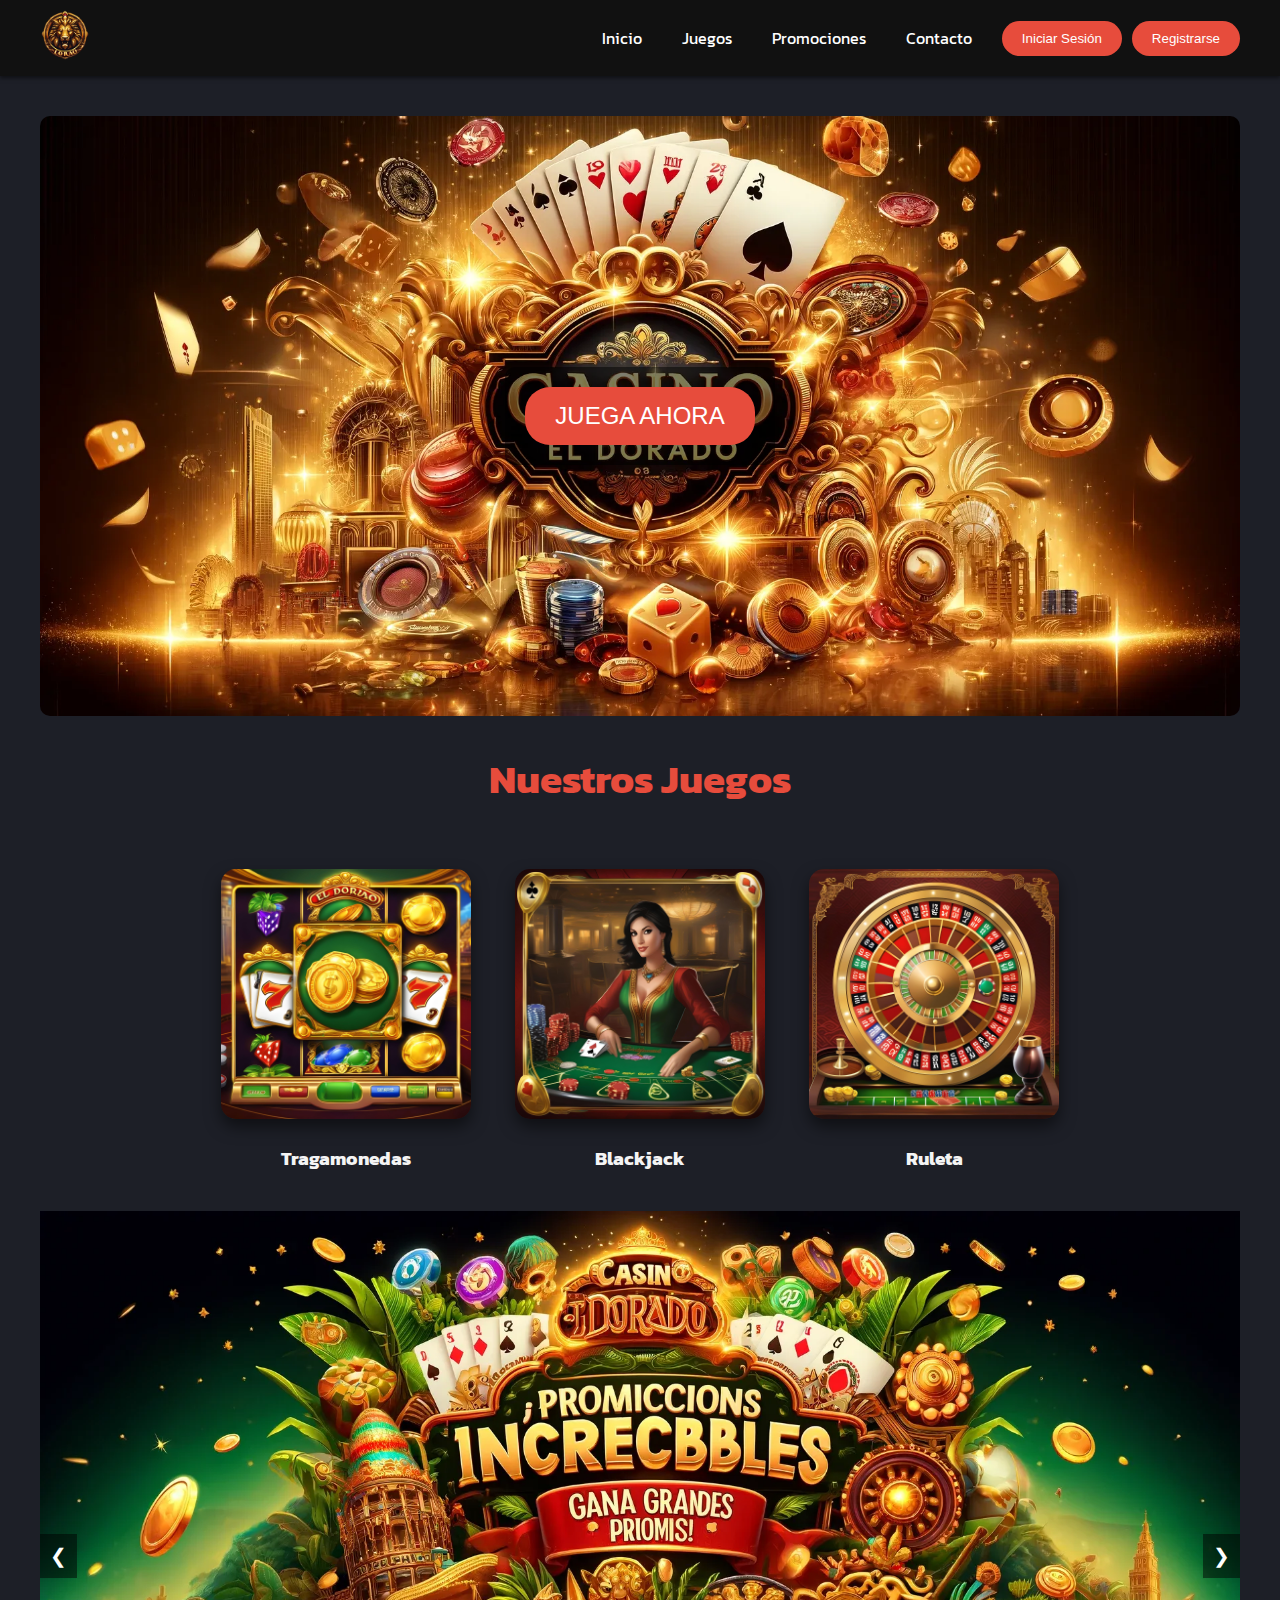
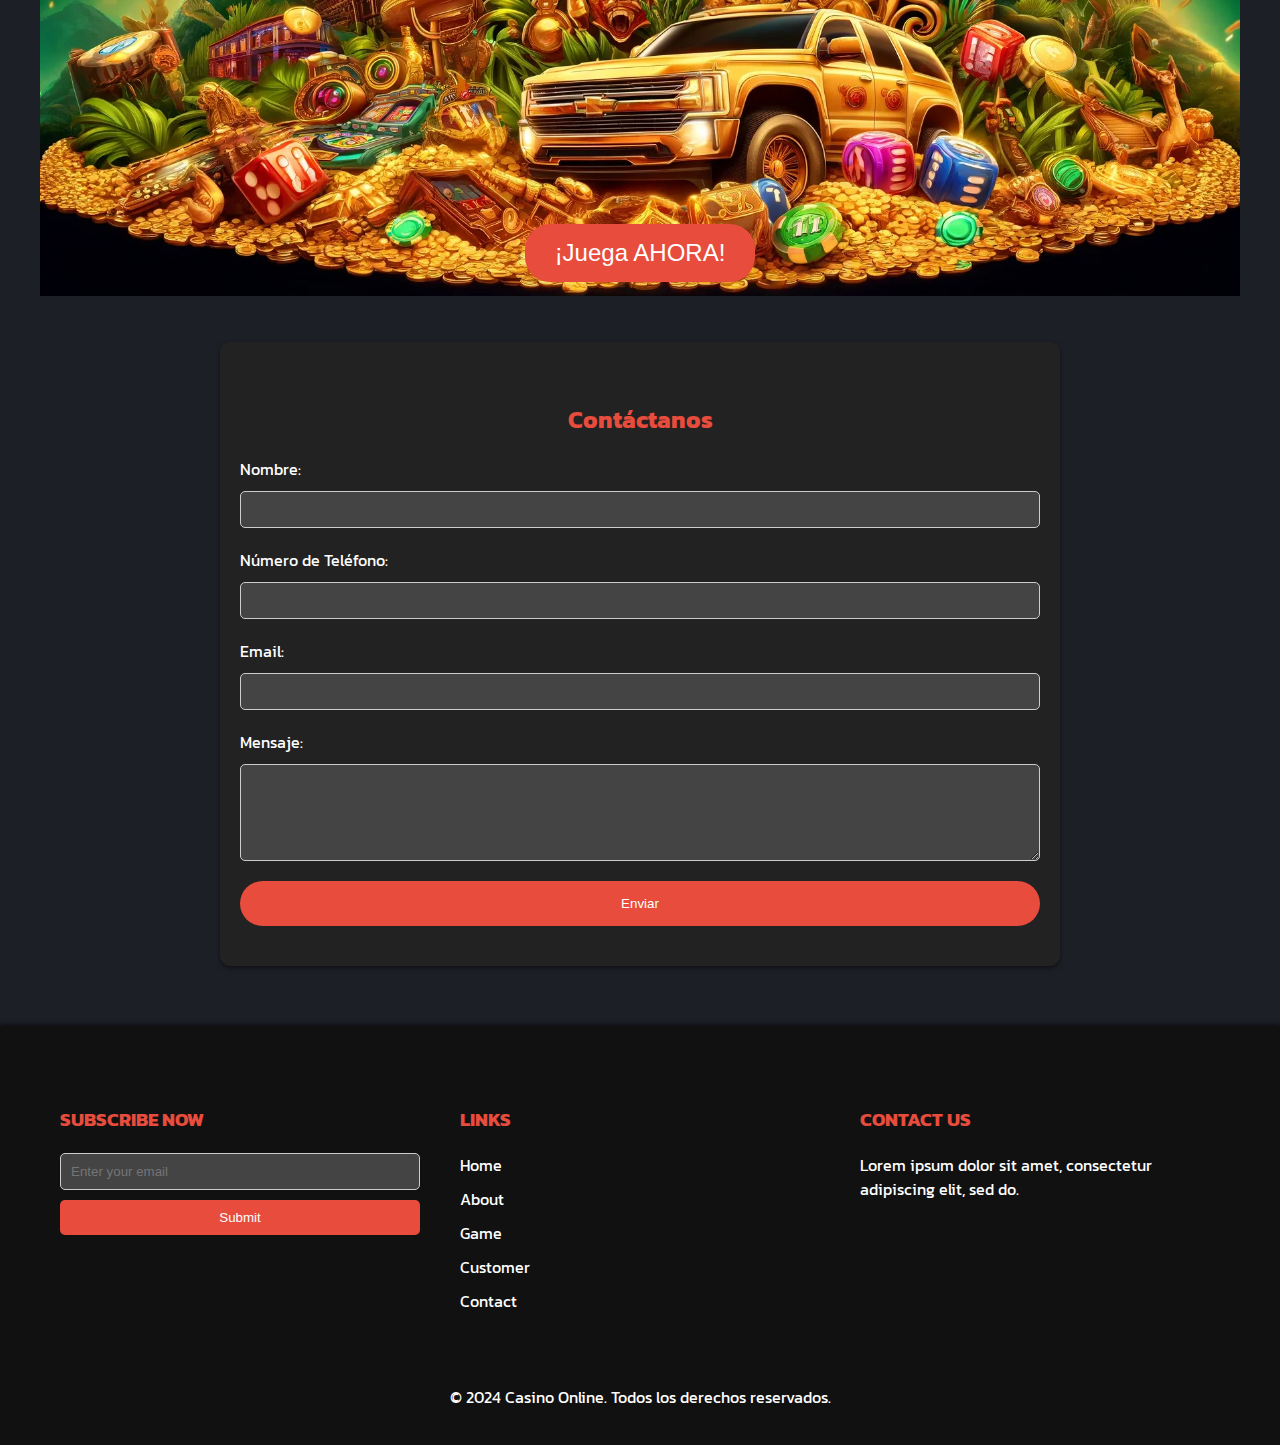
<file: PROYECTO FINAL DAW/index.html>
<!DOCTYPE html>
<html lang="es">
<head>
    <meta charset="UTF-8">
    <meta name="viewport" content="width=device-width, initial-scale=1.0">
    <title>Casino El Dorado</title>
    <meta name="description" content="Casino El Dorado">
    <link href="https://fonts.googleapis.com/css2?family=Kanit:ital,wght@0,100;0,200;0,300;0,400;0,500;0,600;0,700;0,800;0,900;1,100;1,200;1,300;1,400;1,500;1,600;1,700;1,800;1,900&display=swap" rel="stylesheet">
    <link rel="stylesheet" href="styles.css">
</head>
<body>
    <header>
        <div class="container">
            <div class="logo">
                <img src="imagenes/logo.png" alt="Casino El Dorado Logo">
            </div>
            
            <nav class="nav-menu">
                <ul>
                    <li><a href="index.html">Inicio</a></li>
                    <li><a href="paginas/juegos.html">Juegos</a></li>
                    <li><a href="paginas/promociones.html">Promociones</a></li>
                    <li><a href="paginas/contacto.html">Contacto</a></li>
                </ul>
            </nav>
            <div class="auth-buttons">
                <button id="loginButton">Iniciar Sesión</button>
                <button id="registerButton">Registrarse</button>
            </div>
            <button class="burger-menu" onclick="toggleMenu()">☰</button>
        </div>
    </header>
    

    <main>

        <div class="portada">
            <div class="portada-content">
                <button id="portadaPlayNow">JUEGA AHORA</button>
            </div>
        </div>

        <section class="games">
            <h2>Nuestros Juegos</h2>
            <div class="game">
                <a href="juegos/tragamonedas/trgmon.html"><img src="imagenes/tragamonedas.jpg" alt="Tragamonedas"></a>
                <h3>Tragamonedas</h3>
            </div>
            <div class="game">
                <a href="juegos/blackjack/bljack.html"><img src="imagenes/blackjack.jpg" alt="Blackjack"></a>
                <h3>Blackjack</h3>
            </div>
            <div class="game">
                <a href="juegos/ruleta/ruleta.html"><img src="imagenes/ruleta.jpg" alt="Ruleta"></a>
                <h3>Ruleta</h3>
            </div>
        </section>

        <div class="slider">
            <div class="slides">
                <div class="slide">
                    <img src="imagenes/promo1.png" alt="Slide 1">
                    <div class="slide-content">
                        <button id="playNow">¡Juega AHORA!</button>
                    </div>
                </div>
                <div class="slide">
                    <img src="imagenes/promo2.png" alt="Slide 2">
                    <div class="slide-content">
                        <button id="playNow">¡Empieza a ganar!</button>
                    </div>
                </div>
                <div class="slide">
                    <img src="imagenes/promo3.png" alt="Slide 3">
                    <div class="slide-content">
                        <button id="playNow">¡Regístrate YA!</button>
                    </div>
                </div>
            </div>
            <button class="prev" onclick="plusSlide(-1)">&#10094;</button>
            <button class="next" onclick="plusSlide(1)">&#10095;</button>
        </div>
    </main>

    <section class="complaints">
        <h2>Contáctanos</h2>
        <form id="complaintsForm">
            <label for="name">Nombre:</label>
            <input type="text" id="name" name="name" required>
            
            <label for="phone">Número de Teléfono:</label>
            <input type="tel" id="phone" name="phone" required>
            
            <label for="email">Email:</label>
            <input type="email" id="email" name="email" required>
            
            <label for="message">Mensaje:</label>
            <textarea id="message" name="message" rows="5" required></textarea>
            
            <button type="submit">Enviar</button>
        </form>
    </section>

    <footer>
        <div class="footer-container">
            <div class="subscribe-section">
                <h3>SUBSCRIBE NOW</h3>
                <form id="subscribeForm">
                    <input type="email" id="subscribeEmail" name="subscribeEmail" placeholder="Enter your email" required>
                    <button type="submit">Submit</button>
                </form>
            </div>
            <div class="links-section">
                <h3>LINKS</h3>
                <ul>
                    <li><a href="#">Home</a></li>
                    <li><a href="#">About</a></li>
                    <li><a href="#">Game</a></li>
                    <li><a href="#">Customer</a></li>
                    <li><a href="#">Contact</a></li>
                </ul>
            </div>
            <div class="contact-section">
                <h3>CONTACT US</h3>
                <p>Lorem ipsum dolor sit amet, consectetur adipiscing elit, sed do.</p>
            </div>
        </div>
        <p>&copy; 2024 Casino Online. Todos los derechos reservados.</p>
    </footer>

    <div id="loginModal" class="modal">
        <div class="modal-content">
            <span class="close" onclick="closeModal('loginModal')">&times;</span>
            <h2>Iniciar Sesión</h2>
            <form action="login.php" method="post">
                <label for="loginUsername">Usuario:</label>
                <input type="text" id="loginUsername" name="loginUsername" required>
                <label for="loginPassword">Contraseña:</label>
                <input type="password" id="loginPassword" name="loginPassword" required>
                <button type="submit">Entrar</button>
            </form>
        </div>
    </div>
    
    <div id="registerModal" class="modal">
        <div class="modal-content">
            <span class="close" onclick="closeModal('registerModal')">&times;</span>
            <h2>Registrarse</h2>
            <form action="register.php" method="post">
                <label for="registerUsername">Usuario:</label>
                <input type="text" id="registerUsername" name="registerUsername" required>
                <label for="registerEmail">Correo Electrónico:</label>
                <input type="email" id="registerEmail" name="registerEmail" required>
                <label for="registerPassword">Contraseña:</label>
                <input type="password" id="registerPassword" name="registerPassword" required>
                <button type="submit">Registrarse</button>
            </form>
        </div>
    </div>
    

    <script>
        function closeModal(modalId) {
            document.getElementById(modalId).style.display = "none";
        }
    </script>
    <script src="script.js"></script>
</body>
</html>
</file>
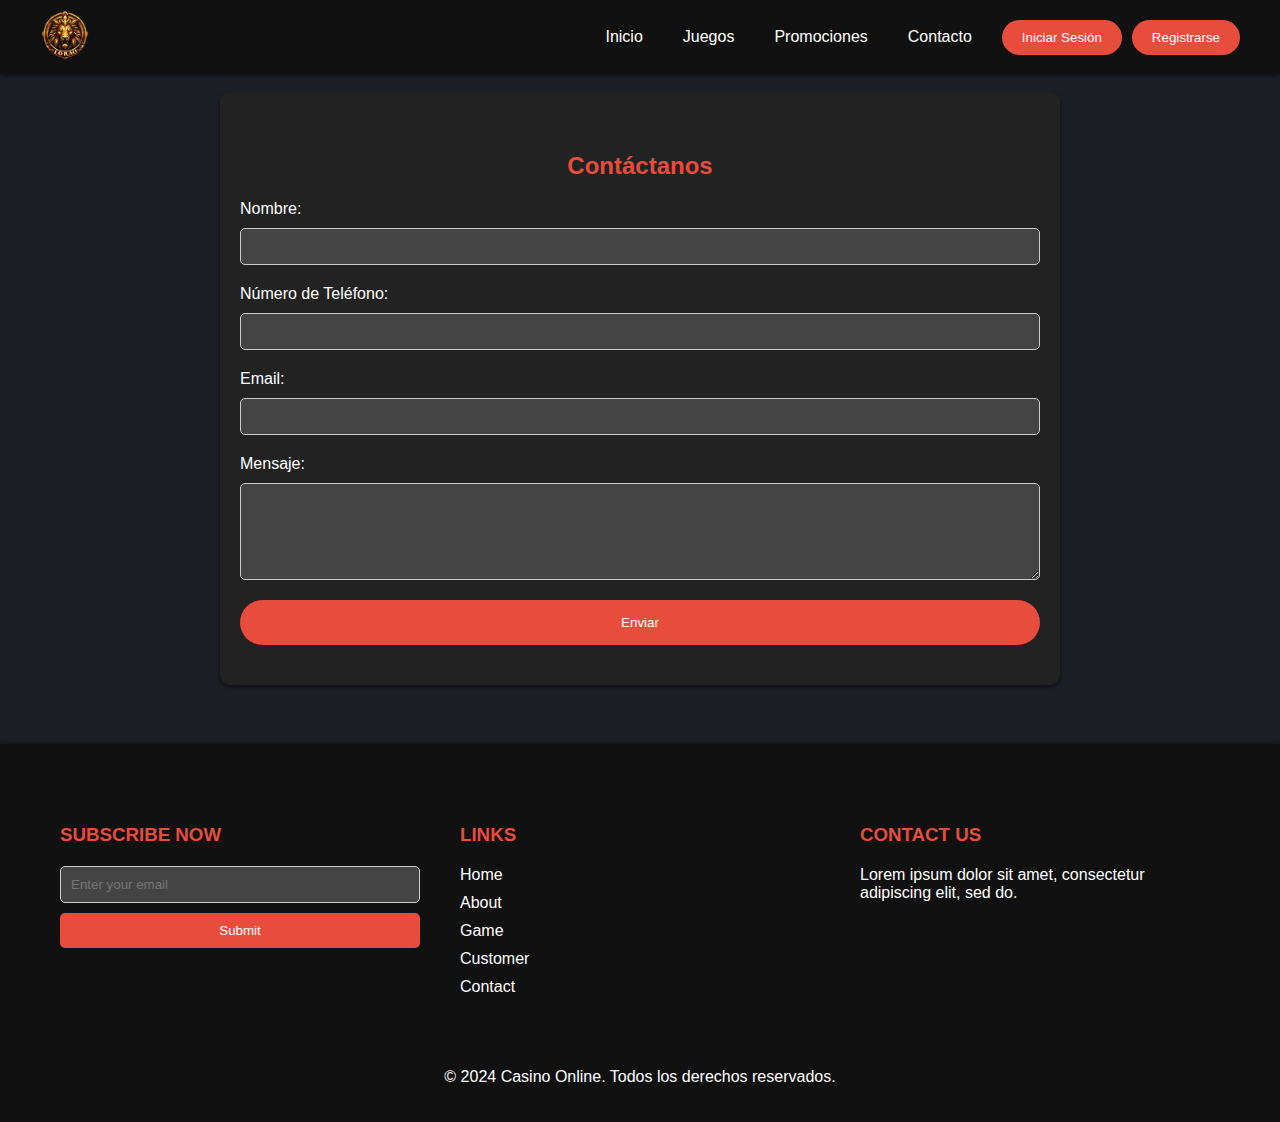
<file: PROYECTO FINAL DAW/paginas/contacto.html>
<!DOCTYPE html>
<html lang="es">
<head>
    <meta charset="UTF-8">
    <meta name="viewport" content="width=device-width, initial-scale=1.0">
    <title>Casino El Dorado</title>
    <meta name="description" content="Casino El Dorado - Disfruta de los mejores juegos de casino online. Juega ahora y gana en grande!">
    <link href="https://fonts.googleapis.com/css2?family=Roboto:wght@400;700&display=swap" rel="stylesheet">
    <link rel="stylesheet" href="../styles.css">
</head>
<body>
    <header>
        <div class="container">
            <div class="logo">
                <img src="../imagenes/logo.png" alt="Casino El Dorado Logo">
            </div>
            
            <nav class="nav-menu">
                <ul>
                    <ul>
                        <li><a href="../index.html">Inicio</a></li>
                        <li><a href="juegos.html">Juegos</a></li>
                        <li><a href="promociones.html">Promociones</a></li>
                        <li><a href="contacto.html">Contacto</a></li>
                    </ul>
                </ul>
            </nav>
            <div class="auth-buttons">
                <button id="loginButton">Iniciar Sesión</button>
                <button id="registerButton">Registrarse</button>
            </div>
            <button class="burger-menu" onclick="toggleMenu()">☰</button>
        </div>
    </header>
    <br>
    <section class="complaints">
        <h2>Contáctanos</h2>
        <form id="complaintsForm">
            <label for="name">Nombre:</label>
            <input type="text" id="name" name="name" required>
            
            <label for="phone">Número de Teléfono:</label>
            <input type="tel" id="phone" name="phone" required>
            
            <label for="email">Email:</label>
            <input type="email" id="email" name="email" required>
            
            <label for="message">Mensaje:</label>
            <textarea id="message" name="message" rows="5" required></textarea>
            
            <button type="submit">Enviar</button>
        </form>
    </section>

    <footer>
        <div class="footer-container">
            <div class="subscribe-section">
                <h3>SUBSCRIBE NOW</h3>
                <form id="subscribeForm">
                    <input type="email" id="subscribeEmail" name="subscribeEmail" placeholder="Enter your email" required>
                    <button type="submit">Submit</button>
                </form>
            </div>
            <div class="links-section">
                <h3>LINKS</h3>
                <ul>
                    <li><a href="#">Home</a></li>
                    <li><a href="#">About</a></li>
                    <li><a href="#">Game</a></li>
                    <li><a href="#">Customer</a></li>
                    <li><a href="#">Contact</a></li>
                </ul>
            </div>
            <div class="contact-section">
                <h3>CONTACT US</h3>
                <p>Lorem ipsum dolor sit amet, consectetur adipiscing elit, sed do.</p>
            </div>
        </div>
        <p>&copy; 2024 Casino Online. Todos los derechos reservados.</p>
    </footer>

    <div id="loginModal" class="modal">
        <div class="modal-content">
            <span class="close" onclick="closeModal('loginModal')">&times;</span>
            <h2>Iniciar Sesión</h2>
            <form>
                <label for="loginUsername">Usuario:</label>
                <input type="text" id="loginUsername" name="loginUsername" required>
                <label for="loginPassword">Contraseña:</label>
                <input type="password" id="loginPassword" name="loginPassword" required>
                <button type="submit">Entrar</button>
            </form>
        </div>
    </div>

    <div id="registerModal" class="modal">
        <div class="modal-content">
            <span class="close" onclick="closeModal('registerModal')">&times;</span>
            <h2>Registrarse</h2>
            <form>
                <label for="registerUsername">Usuario:</label>
                <input type="text" id="registerUsername" name="registerUsername" required>
                <label for="registerEmail">Correo Electrónico:</label>
                <input type="email" id="registerEmail" name="registerEmail" required>
                <label for="registerPassword">Contraseña:</label>
                <input type="password" id="registerPassword" name="registerPassword" required>
                <button type="submit">Registrarse</button>
            </form>
        </div>
    </div>

    <script>
        function closeModal(modalId) {
            document.getElementById(modalId).style.display = "none";
        }
    </script>
    <script src="../script.js"></script>
</body>
</html>
</file>
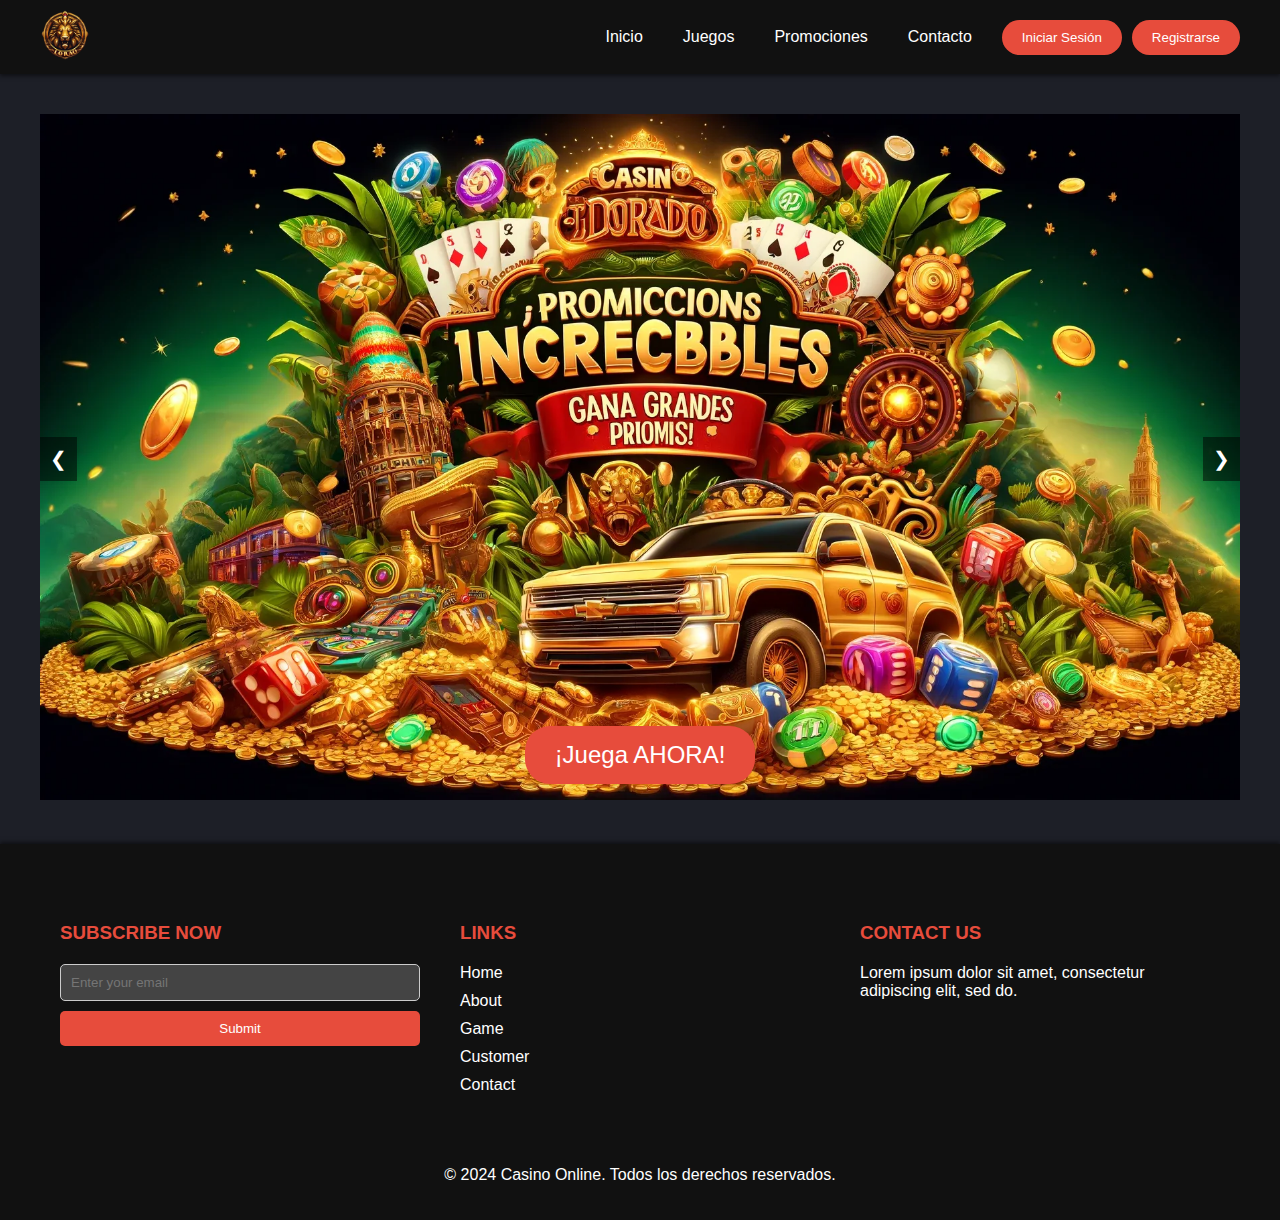
<file: PROYECTO FINAL DAW/paginas/promociones.html>
<!DOCTYPE html>
<html lang="es">
<head>
    <meta charset="UTF-8">
    <meta name="viewport" content="width=device-width, initial-scale=1.0">
    <title>Casino El Dorado</title>
    <meta name="description" content="Casino El Dorado - Disfruta de los mejores juegos de casino online. Juega ahora y gana en grande!">
    <link href="https://fonts.googleapis.com/css2?family=Roboto:wght@400;700&display=swap" rel="stylesheet">
    <link rel="stylesheet" href="../styles.css">
</head>
<body>
    <header>
        <div class="container">
            <div class="logo">
                <img src="../imagenes/logo.png" alt="Casino El Dorado Logo">
            </div>
            
            <nav class="nav-menu">
                <ul>
                    <ul>
                        <li><a href="../index.html">Inicio</a></li>
                        <li><a href="juegos.html">Juegos</a></li>
                        <li><a href="promociones.html">Promociones</a></li>
                        <li><a href="contacto.html">Contacto</a></li>
                    </ul>
                </ul>
            </nav>
            <div class="auth-buttons">
                <button id="loginButton">Iniciar Sesión</button>
                <button id="registerButton">Registrarse</button>
            </div>
            <button class="burger-menu" onclick="toggleMenu()">☰</button>
        </div>
    </header>
    

    <main>

        <div class="slider">
            <div class="slides">
                <div class="slide">
                    <img src="../imagenes/promo1.png" alt="Slide 1">
                    <div class="slide-content">
                        <button id="playNow">¡Juega AHORA!</button>
                    </div>
                </div>
                <div class="slide">
                    <img src="../imagenes/promo2.png" alt="Slide 2">
                    <div class="slide-content">
                        <button id="playNow">¡Empieza a ganar!</button>
                    </div>
                </div>
                <div class="slide">
                    <img src="../imagenes/promo3.png" alt="Slide 3">
                    <div class="slide-content">
                        <button id="playNow">¡Regístrate YA!</button>
                    </div>
                </div>
            </div>
            <button class="prev" onclick="plusSlide(-1)">&#10094;</button>
            <button class="next" onclick="plusSlide(1)">&#10095;</button>
        </div>
    </main>

    <footer>
        <div class="footer-container">
            <div class="subscribe-section">
                <h3>SUBSCRIBE NOW</h3>
                <form id="subscribeForm">
                    <input type="email" id="subscribeEmail" name="subscribeEmail" placeholder="Enter your email" required>
                    <button type="submit">Submit</button>
                </form>
            </div>
            <div class="links-section">
                <h3>LINKS</h3>
                <ul>
                    <li><a href="#">Home</a></li>
                    <li><a href="#">About</a></li>
                    <li><a href="#">Game</a></li>
                    <li><a href="#">Customer</a></li>
                    <li><a href="#">Contact</a></li>
                </ul>
            </div>
            <div class="contact-section">
                <h3>CONTACT US</h3>
                <p>Lorem ipsum dolor sit amet, consectetur adipiscing elit, sed do.</p>
            </div>
        </div>
        <p>&copy; 2024 Casino Online. Todos los derechos reservados.</p>
    </footer>

    <div id="loginModal" class="modal">
        <div class="modal-content">
            <span class="close" onclick="closeModal('loginModal')">&times;</span>
            <h2>Iniciar Sesión</h2>
            <form>
                <label for="loginUsername">Usuario:</label>
                <input type="text" id="loginUsername" name="loginUsername" required>
                <label for="loginPassword">Contraseña:</label>
                <input type="password" id="loginPassword" name="loginPassword" required>
                <button type="submit">Entrar</button>
            </form>
        </div>
    </div>

    <div id="registerModal" class="modal">
        <div class="modal-content">
            <span class="close" onclick="closeModal('registerModal')">&times;</span>
            <h2>Registrarse</h2>
            <form>
                <label for="registerUsername">Usuario:</label>
                <input type="text" id="registerUsername" name="registerUsername" required>
                <label for="registerEmail">Correo Electrónico:</label>
                <input type="email" id="registerEmail" name="registerEmail" required>
                <label for="registerPassword">Contraseña:</label>
                <input type="password" id="registerPassword" name="registerPassword" required>
                <button type="submit">Registrarse</button>
            </form>
        </div>
    </div>

    <script>
        function closeModal(modalId) {
            document.getElementById(modalId).style.display = "none";
        }
    </script>
    <script src="../script.js"></script>
</body>
</html>
</file>
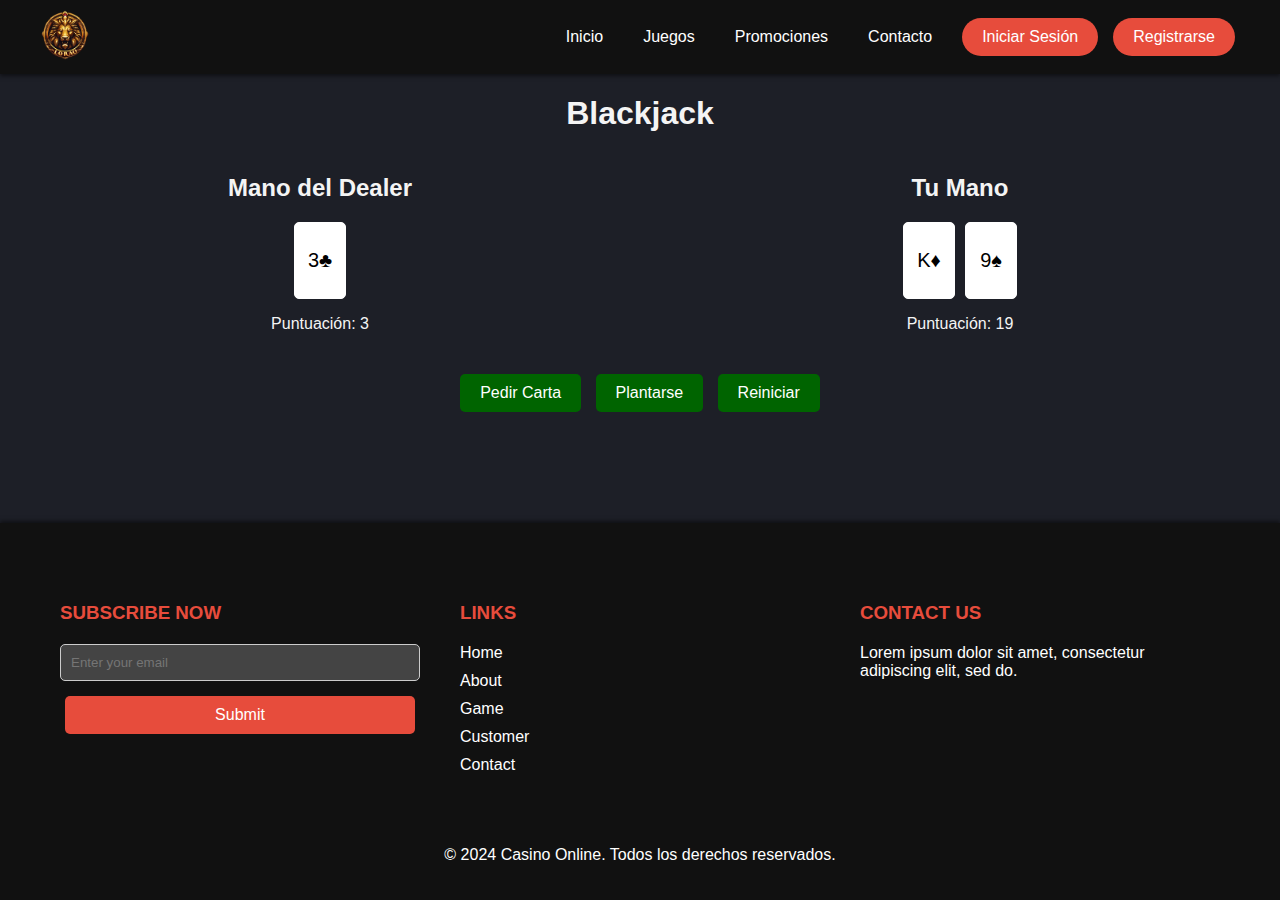
<file: PROYECTO FINAL DAW/juegos/blackjack/bljack.html>
<!DOCTYPE html>
<html lang="es">
<head>
    <meta charset="UTF-8">
    <meta name="viewport" content="width=device-width, initial-scale=1.0">
    <title>Blackjack</title>
    <link rel="stylesheet" href="bljack.css">
    <link rel="stylesheet" href="../../styles.css">
</head>
<body>
    <!----------------HEADER------------------>
    <header>
        <div class="container">
            <div class="logo">
                <img src="../../imagenes/logo.png" alt="Casino El Dorado Logo">
            </div>
            <nav class="nav-menu">
                <ul>
                    <li><a href="../../index.html">Inicio</a></li>
                    <li><a href="../../paginas/juegos.html">Juegos</a></li>
                    <li><a href="../../paginas/promociones.html">Promociones</a></li>
                    <li><a href="../../paginas/contacto.html">Contacto</a></li>
                </ul>
            </nav>
            <div class="auth-buttons">
                <button id="loginButton">Iniciar Sesión</button>
                <button id="registerButton">Registrarse</button>
            </div>
            <button class="burger-menu" onclick="toggleMenu()">☰</button>
        </div>
    </header>
    <!---------------------------------------->

    <div class="blackjack">
        <h1>Blackjack</h1>
        <div class="game-area">
            <div class="hand" id="dealer-hand">
                <h2>Mano del Dealer</h2>
                <div class="cards" id="dealer-cards"></div>
                <p id="dealer-score"></p>
            </div>
            <div class="hand" id="player-hand">
                <h2>Tu Mano</h2>
                <div class="cards" id="player-cards"></div>
                <p id="player-score"></p>
            </div>
        </div>
        <div class="controls">
            <button onclick="hit()">Pedir Carta</button>
            <button onclick="stand()">Plantarse</button>
            <button onclick="restart()">Reiniciar</button>
        </div>
        <p id="result"></p>
    </div>

     <!----------------FOOTER------------------>
     <footer>
        <div class="footer-container">
            <div class="subscribe-section">
                <h3>SUBSCRIBE NOW</h3>
                <form id="subscribeForm">
                    <input type="email" id="subscribeEmail" name="subscribeEmail" placeholder="Enter your email" required>
                    <button type="submit">Submit</button>
                </form>
            </div>
            <div class="links-section">
                <h3>LINKS</h3>
                <ul>
                    <li><a href="#">Home</a></li>
                    <li><a href="#">About</a></li>
                    <li><a href="#">Game</a></li>
                    <li><a href="#">Customer</a></li>
                    <li><a href="#">Contact</a></li>
                </ul>
            </div>
            <div class="contact-section">
                <h3>CONTACT US</h3>
                <p>Lorem ipsum dolor sit amet, consectetur adipiscing elit, sed do.</p>
            </div>
        </div>
        <p>&copy; 2024 Casino Online. Todos los derechos reservados.</p>
    </footer>
    <!---------------------------------------->

    <!----------------MODALES------------------>
    <div id="loginModal" class="modal">
        <div class="modal-content">
            <span class="close" onclick="closeModal('loginModal')">&times;</span>
            <h2>Iniciar Sesión</h2>
            <form>
                <label for="loginUsername">Usuario:</label>
                <input type="text" id="loginUsername" name="loginUsername" required>
                <label for="loginPassword">Contraseña:</label>
                <input type="password" id="loginPassword" name="loginPassword" required>
                <button type="submit">Entrar</button>
            </form>
        </div>
    </div>

    <div id="registerModal" class="modal">
        <div class="modal-content">
            <span class="close" onclick="closeModal('registerModal')">&times;</span>
            <h2>Registrarse</h2>
            <form>
                <label for="registerUsername">Usuario:</label>
                <input type="text" id="registerUsername" name="registerUsername" required>
                <label for="registerEmail">Correo Electrónico:</label>
                <input type="email" id="registerEmail" name="registerEmail" required>
                <label for="registerPassword">Contraseña:</label>
                <input type="password" id="registerPassword" name="registerPassword" required>
                <button type="submit">Registrarse</button>
            </form>
        </div>
    </div>

    <script src="bljack.js"></script>
    <script src="../../script.js"></script>
</body>
</html>
</file>
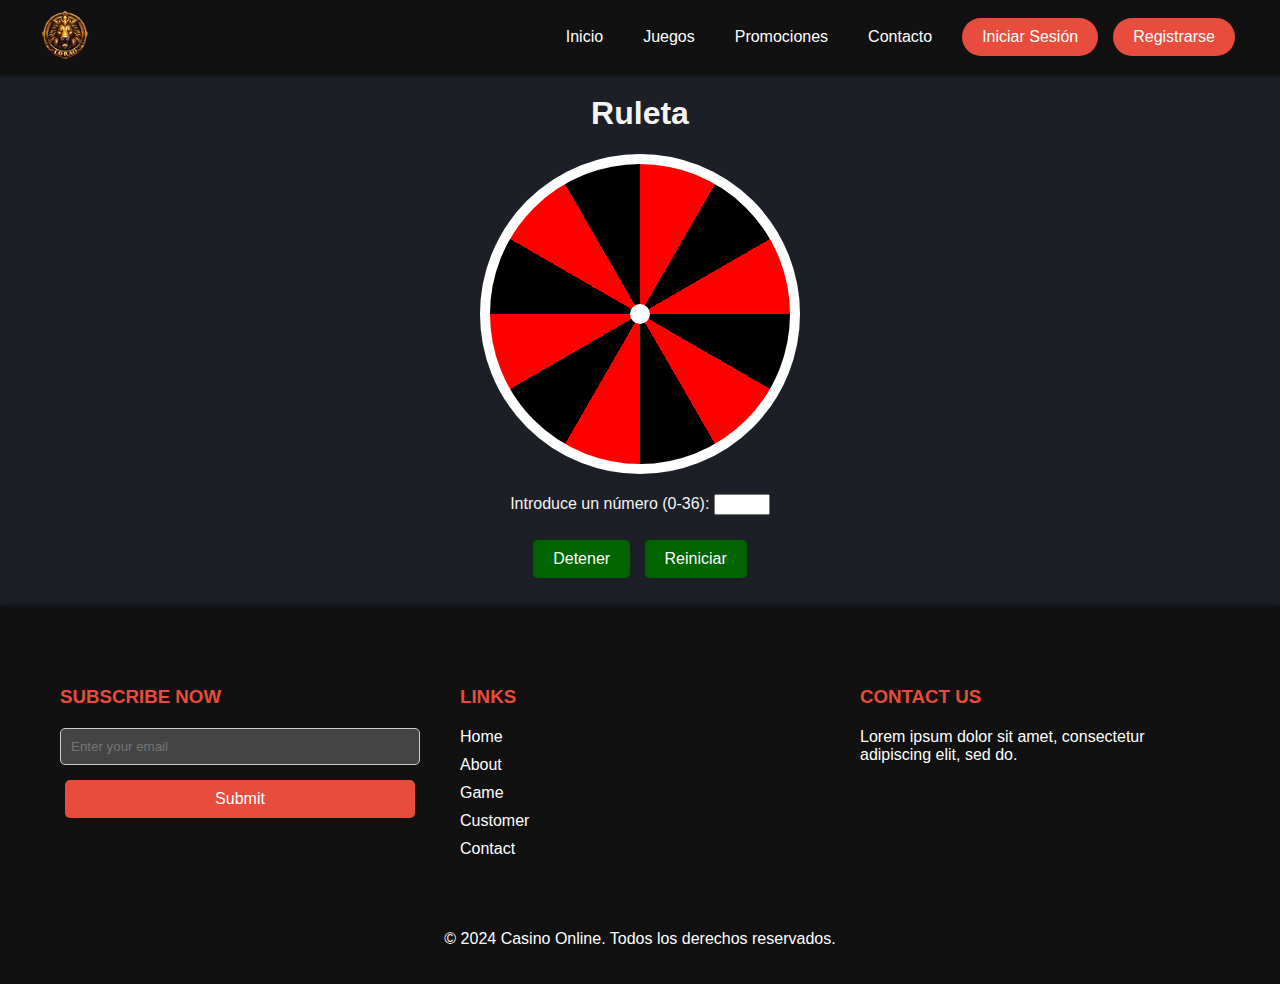
<file: PROYECTO FINAL DAW/juegos/ruleta/ruleta.html>
<!DOCTYPE html>
<html lang="es">
<head>
    <meta charset="UTF-8">
    <meta name="viewport" content="width=device-width, initial-scale=1.0">
    <title>Ruleta</title>
    <link rel="stylesheet" href="ruleta.css">
    <link rel="stylesheet" href="../../styles.css">
</head>
<body>

    <!----------------HEADER------------------>
    <header>
        <div class="container">
            <div class="logo">
                <img src="../../imagenes/logo.png" alt="Casino El Dorado Logo">
            </div>
            <nav class="nav-menu">
                <ul>
                    <li><a href="../../index.html">Inicio</a></li>
                    <li><a href="../../paginas/juegos.html">Juegos</a></li>
                    <li><a href="../../paginas/promociones.html">Promociones</a></li>
                    <li><a href="../../paginas/contacto.html">Contacto</a></li>
                </ul>
            </nav>
            <div class="auth-buttons">
                <button id="loginButton">Iniciar Sesión</button>
                <button id="registerButton">Registrarse</button>
            </div>
            <button class="burger-menu" onclick="toggleMenu()">☰</button>
        </div>
    </header>
    <!---------------------------------------->

    <div class="roulette-container">
        <h1>Ruleta</h1>
        <div class="roulette" id="roulette">
            <div class="ball" id="ball"></div>
        </div>
        <div class="input-container">
            <label for="user-number">Introduce un número (0-36):</label>
            <input type="number" id="user-number" min="0" max="36">
        </div>
        <div class="controls">
            <button onclick="stop()">Detener</button>
            <button onclick="restart()">Reiniciar</button>
        </div>
        <p id="result"></p>
    </div>

    <!----------------FOOTER------------------>
    <footer>
        <div class="footer-container">
            <div class="subscribe-section">
                <h3>SUBSCRIBE NOW</h3>
                <form id="subscribeForm">
                    <input type="email" id="subscribeEmail" name="subscribeEmail" placeholder="Enter your email" required>
                    <button type="submit">Submit</button>
                </form>
            </div>
            <div class="links-section">
                <h3>LINKS</h3>
                <ul>
                    <li><a href="#">Home</a></li>
                    <li><a href="#">About</a></li>
                    <li><a href="#">Game</a></li>
                    <li><a href="#">Customer</a></li>
                    <li><a href="#">Contact</a></li>
                </ul>
            </div>
            <div class="contact-section">
                <h3>CONTACT US</h3>
                <p>Lorem ipsum dolor sit amet, consectetur adipiscing elit, sed do.</p>
            </div>
        </div>
        <p>&copy; 2024 Casino Online. Todos los derechos reservados.</p>
    </footer>
    <!---------------------------------------->

    <!----------------MODALES------------------>
    <div id="loginModal" class="modal">
        <div class="modal-content">
            <span class="close" onclick="closeModal('loginModal')">&times;</span>
            <h2>Iniciar Sesión</h2>
            <form>
                <label for="loginUsername">Usuario:</label>
                <input type="text" id="loginUsername" name="loginUsername" required>
                <label for="loginPassword">Contraseña:</label>
                <input type="password" id="loginPassword" name="loginPassword" required>
                <button type="submit">Entrar</button>
            </form>
        </div>
    </div>

    <div id="registerModal" class="modal">
        <div class="modal-content">
            <span class="close" onclick="closeModal('registerModal')">&times;</span>
            <h2>Registrarse</h2>
            <form>
                <label for="registerUsername">Usuario:</label>
                <input type="text" id="registerUsername" name="registerUsername" required>
                <label for="registerEmail">Correo Electrónico:</label>
                <input type="email" id="registerEmail" name="registerEmail" required>
                <label for="registerPassword">Contraseña:</label>
                <input type="password" id="registerPassword" name="registerPassword" required>
                <button type="submit">Registrarse</button>
            </form>
        </div>
    </div>

    <script>
        function closeModal(modalId) {
            document.getElementById(modalId).style.display = "none";
        }
    </script>
    <!----------------------------------------->

    <script src="ruleta.js"></script>
    <script src="../../script.js"></script>
</body>
</html>
</file>
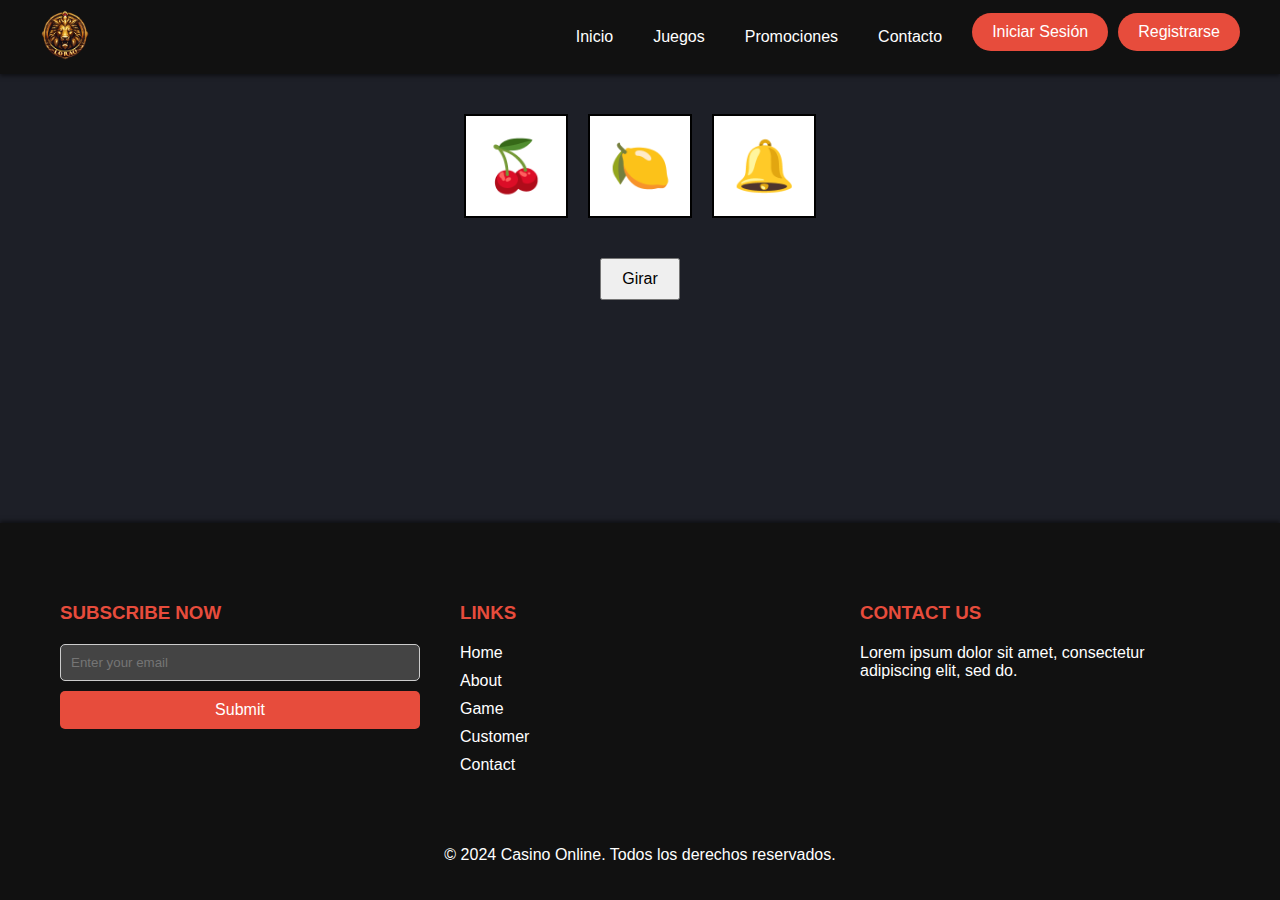
<file: PROYECTO FINAL DAW/juegos/tragamonedas/trgmon.html>
<!DOCTYPE html>
<html lang="es">
<head>
    <meta charset="UTF-8">
    <meta name="viewport" content="width=device-width, initial-scale=1.0">
    <title>Máquina Tragamonedas</title>
    <link rel="stylesheet" href="trgmon.css">
    <link rel="stylesheet" href="../../styles.css">
</head>
<body>

    <!----------------HEADER------------------>
    <header>
        <div class="container">
            <div class="logo">
                <img src="../../imagenes/logo.png" alt="Casino El Dorado Logo">
            </div>
            <nav class="nav-menu">
                <ul>
                    <li><a href="../../index.html">Inicio</a></li>
                    <li><a href="../../paginas/juegos.html">Juegos</a></li>
                    <li><a href="../../paginas/promociones.html">Promociones</a></li>
                    <li><a href="../../paginas/contacto.html">Contacto</a></li>
                </ul>
            </nav>
            <div class="auth-buttons">
                <button id="loginButton">Iniciar Sesión</button>
                <button id="registerButton">Registrarse</button>
            </div>
            <button class="burger-menu" onclick="toggleMenu()">☰</button>
        </div>
    </header>
    <!---------------------------------------->

    <div class="slot-machine">
        <div class="reel" id="reel1">🍒</div>
        <div class="reel" id="reel2">🍋</div>
        <div class="reel" id="reel3">🔔</div>
    </div>
    <div class="controls">
        <button onclick="spin()">Girar</button>
        <p id="result"></p>
    </div>

    <!----------------FOOTER------------------>
    <footer>
        <div class="footer-container">
            <div class="subscribe-section">
                <h3>SUBSCRIBE NOW</h3>
                <form id="subscribeForm">
                    <input type="email" id="subscribeEmail" name="subscribeEmail" placeholder="Enter your email" required>
                    <button type="submit">Submit</button>
                </form>
            </div>
            <div class="links-section">
                <h3>LINKS</h3>
                <ul>
                    <li><a href="#">Home</a></li>
                    <li><a href="#">About</a></li>
                    <li><a href="#">Game</a></li>
                    <li><a href="#">Customer</a></li>
                    <li><a href="#">Contact</a></li>
                </ul>
            </div>
            <div class="contact-section">
                <h3>CONTACT US</h3>
                <p>Lorem ipsum dolor sit amet, consectetur adipiscing elit, sed do.</p>
            </div>
        </div>
        <p>&copy; 2024 Casino Online. Todos los derechos reservados.</p>
    </footer>
    <!---------------------------------------->

    <!----------------MODALES------------------>
    <div id="loginModal" class="modal">
        <div class="modal-content">
            <span class="close" onclick="closeModal('loginModal')">&times;</span>
            <h2>Iniciar Sesión</h2>
            <form>
                <label for="loginUsername">Usuario:</label>
                <input type="text" id="loginUsername" name="loginUsername" required>
                <label for="loginPassword">Contraseña:</label>
                <input type="password" id="loginPassword" name="loginPassword" required>
                <button type="submit">Entrar</button>
            </form>
        </div>
    </div>

    <div id="registerModal" class="modal">
        <div class="modal-content">
            <span class="close" onclick="closeModal('registerModal')">&times;</span>
            <h2>Registrarse</h2>
            <form>
                <label for="registerUsername">Usuario:</label>
                <input type="text" id="registerUsername" name="registerUsername" required>
                <label for="registerEmail">Correo Electrónico:</label>
                <input type="email" id="registerEmail" name="registerEmail" required>
                <label for="registerPassword">Contraseña:</label>
                <input type="password" id="registerPassword" name="registerPassword" required>
                <button type="submit">Registrarse</button>
            </form>
        </div>
    </div>

    <script>
        function closeModal(modalId) {
            document.getElementById(modalId).style.display = "none";
        }
    </script>
    <!----------------------------------------->

    <script src="trgmon.js"></script>
    <script src="../../script.js"></script>
</body>
</html>
</file>
<file: PROYECTO FINAL DAW/styles.css>
/* General Styles */
/* Ajustes generales de la página: fuente, márgenes, padding, color de fondo y color de texto */
body {
    font-family: 'Kanit', sans-serif;
    margin: 0;
    padding: 0;
    background-color: #1d1f27;
    color: #f4f4f4;
}

/* Header Styles */
/* Estilos del header: fondo, color del texto, padding y sombra */
header {
    background-color: #111;
    color: white;
    padding: 10px 0;
    box-shadow: 0 2px 4px rgba(0,0,0,0.5);
}

header .container {
    display: flex;
    justify-content: space-between;
    align-items: center;
    max-width: 1200px;
    margin: 0 auto;
    padding: 0 20px;
}

header .logo {
    flex: 1;
}

header .logo img {
    height: 50px;
}

header .nav-auth-container {
    display: flex;
    justify-content: flex-end;
    align-items: center;
    flex: 2;
}

nav ul {
    list-style: none;
    padding: 0;
    margin: 0;
    display: flex;
    align-items: center;
}

nav ul li {
    margin: 0 20px;
}

nav ul li a {
    color: white;
    text-decoration: none;
    padding: 10px 0;
    display: block;
    transition: color 0.3s ease, border-bottom 0.3s ease;
}

nav ul li a:hover {
    color: #e74c3c;
    border-bottom: 2px solid #e74c3c;
}

header .auth-buttons {
    display: flex;
    align-items: center;
}

header .auth-buttons button {
    background-color: #e74c3c;
    color: white;
    border: none;
    padding: 10px 20px;
    margin-left: 10px;
    border-radius: 25px;
    cursor: pointer;
    transition: background-color 0.3s ease;
}

header .auth-buttons button:hover {
    background-color: #c0392b;
}

main {
    padding: 40px 20px;
    max-width: 1200px;
    margin: 0 auto;
}

.banner {
    background: url('casino-banner.jpg') no-repeat center center/cover;
    color: white;
    padding: 100px 20px;
    text-align: center;
    border-radius: 10px;
    margin-bottom: 40px;
}

.banner h2 {
    font-size: 3em;
    margin-bottom: 20px;
    text-shadow: 0 2px 4px rgba(0,0,0,0.7);
}

.banner button {
    padding: 15px 30px;
    font-size: 1.5em;
    background-color: #e74c3c;
    color: white;
    border: none;
    cursor: pointer;
    border-radius: 25px;
    transition: background-color 0.3s ease;
}

.banner button:hover {
    background-color: #c0392b;
}

.games {
    text-align: center;
}

.games h2 {
    font-size: 2.5em;
    margin-bottom: 40px;
    color: #e74c3c;
}

.game {
    display: inline-block;
    margin: 20px;
    cursor: pointer;
}

.game img {
    width: 250px;
    height: 250px;
    border-radius: 15px;
    box-shadow: 0 8px 16px rgba(0,0,0,0.5);
    transition: transform 0.3s ease, box-shadow 0.3s ease;
}

.game img:hover {
    transform: scale(1.05);
    box-shadow: 0 12px 24px rgba(0,0,0,0.7);
}

footer {
    background-color: #111;
    color: white;
    text-align: center;
    padding: 20px 0;
    box-shadow: 0 -2px 4px rgba(0,0,0,0.5);
}

.modal {
    display: none;
    position: fixed;
    z-index: 1;
    left: 0;
    top: 0;
    width: 100%;
    height: 100%;
    overflow: auto;
    background-color: rgba(0, 0, 0, 0.7);
}

.modal-content {
    background-color: #333;
    margin: 10% auto;
    padding: 30px;
    border: 1px solid #888;
    width: 80%;
    max-width: 400px;
    border-radius: 10px;
    color: white;
    box-shadow: 0 8px 16px rgba(0, 0, 0, 0.5);
    transition: all 0.3s ease;
}

.modal-content h2 {
    color: #e74c3c;
}

.modal-content form {
    display: flex;
    flex-direction: column;
}

.modal-content label {
    margin-bottom: 10px;
}

.modal-content input {
    margin-bottom: 20px;
    padding: 10px;
    border: 1px solid #ccc;
    border-radius: 5px;
    background-color: #444;
    color: white;
}

.modal-content button {
    padding: 10px;
    background-color: #e74c3c;
    color: white;
    border: none;
    border-radius: 25px;
    cursor: pointer;
    transition: background-color 0.3s ease;
}

.modal-content button:hover {
    background-color: #c0392b;
}

.close {
    color: white;
    float: right;
    font-size: 28px;
    font-weight: bold;
}

.close:hover,
.close:focus {
    color: #e74c3c;
    text-decoration: none;
    cursor: pointer;
}

.slider {
    position: relative;
    max-width: 100%;
    overflow: hidden;
}

.slides {
    display: flex;
}

.slide {
    flex: 0 0 100%;
    transition: opacity 1s ease-in-out;
    display: none;
    opacity: 0;
}

.slide.active {
    display: block;
    opacity: 1;
}

.slide img {
    width: 100%;
}

/* Modificación para centrar el contenido en la parte inferior */
/* Centra el contenido dentro de cada slide y lo posiciona en la parte inferior */
.slide-content {
    position: absolute;
    bottom: 20px; /* Posiciona el botón en la parte inferior */
    left: 50%;
    transform: translateX(-50%);
    text-align: center;
    width: 100%;
}

.slide-content h2 {
    font-size: 2em;
    margin-bottom: 20px;
}

.slide-content button {
    padding: 15px 30px;
    font-size: 1.5em;
    background-color: #e74c3c;
    color: white;
    border: none;
    cursor: pointer;
    border-radius: 25px;
    transition: background-color 0.3s ease;
}

.slide-content button:hover {
    background-color: #c0392b;
}

.prev, .next {
    position: absolute;
    top: 50%;
    transform: translateY(-50%);
    background-color: rgba(0, 0, 0, 0.5);
    color: white;
    border: none;
    cursor: pointer;
    font-size: 20px;
    padding: 10px;
    z-index: 1;
}

.prev {
    left: 0;
}

.next {
    right: 0;
}

.portada {
    background: url('imagenes/banner_casinoeldorado.png') no-repeat center center/cover;
    height: 600px;
    display: flex;
    justify-content: center;
    align-items: center;
    text-align: center;
    color: white;
    position: relative;
    border-radius: 10px;
}

.portada-content {
    background-color: rgba(0, 0, 0, 0.5);
    padding: 20px;
    border-radius: 10px;
}

.portada button {
    padding: 15px 30px;
    font-size: 1.5em;
    background-color: #e74c3c;
    color: white;
    border: none;
    cursor: pointer;
    border-radius: 25px;
    transition: background-color 0.3s ease;
}

.portada button:hover {
    background-color: #c0392b;
}

.complaints {
    background-color: #222;
    color: white;
    padding: 40px 20px;
    max-width: 800px;
    margin: 0 auto 60px auto;
    border-radius: 10px;
    box-shadow: 0 2px 4px rgba(0, 0, 0, 0.5);
}

.complaints h2 {
    text-align: center;
    color: #e74c3c;
    margin-bottom: 20px;
}

.complaints form {
    display: flex;
    flex-direction: column;
}

.complaints label {
    margin-bottom: 10px;
}

.complaints input,
.complaints textarea {
    margin-bottom: 20px;
    padding: 10px;
    border: 1px solid #ccc;
    border-radius: 5px;
    background-color: #444;
    color: white;
}

.complaints button {
    padding: 15px;
    background-color: #e74c3c;
    color: white;
    border: none;
    border-radius: 25px;
    cursor: pointer;
    transition: background-color 0.3s ease;
}

.complaints button:hover {
    background-color: #c0392b;
}

.footer-container {
    display: flex;
    justify-content: space-between;
    align-items: flex-start;
    padding: 40px 20px;
    background-color: #111;
    color: white;
    max-width: 1200px;
    margin: 0 auto;
    text-align: left;
}

.subscribe-section, .links-section, .contact-section {
    flex: 1;
    margin: 0 20px;
    text-align: left;
}

.subscribe-section h3, .links-section h3, .contact-section h3 {
    margin-bottom: 20px;
    color: #e74c3c;
}

.subscribe-section form {
    display: flex;
    flex-direction: column;
}

.subscribe-section input {
    padding: 10px;
    margin-bottom: 10px;
    border: 1px solid #ccc;
    border-radius: 5px;
    background-color: #444;
    color: white;
}

.subscribe-section button {
    padding: 10px;
    background-color: #e74c3c;
    color: white;
    border: none;
    border-radius: 5px;
    cursor: pointer;
    transition: background-color 0.3s ease;
}

.subscribe-section button:hover {
    background-color: #c0392b;
}

.links-section ul {
    list-style: none;
    padding: 0;
}

.links-section ul li {
    margin-bottom: 10px;
}

.links-section ul li a {
    color: white;
    text-decoration: none;
    transition: color 0.3s ease;
}

.links-section ul li a:hover {
    color: #e74c3c;
}

.contact-section p {
    margin-top: 0;
}


/* Estilos para el botón del menú burger */
.burger-menu {
    display: none;
    font-size: 24px;
    background: none;
    border: none;
    color: white;
    cursor: pointer;
    z-index: 1000;
}

/* Estilos para el menú desplegable */
.nav-menu {
    display: flex;
}

@media (max-width: 768px) {
    .burger-menu {
        display: block;
    }

    .nav-menu {
        display: none;
        flex-direction: column;
        width: 100%;
        background-color: #111;
        position: absolute;
        top: 60px;
        left: 0;
        z-index: 1000;
    }

    .nav-menu.active {
        display: flex;
    }

    nav ul {
        flex-direction: column;
        align-items: flex-start;
        width: 100%;
    }

    nav ul li {
        width: 100%;
        text-align: left;
        margin: 0;
    }

    nav ul li a {
        display: block;
        width: 100%;
        padding: 15px;
        border-bottom: 1px solid #333;
    }
}
</file>
<file: PROYECTO FINAL DAW/juegos/blackjack/bljack.css>
/* Estilos generales */
body {
    font-family: 'Roboto', sans-serif;
    margin: 0;
    padding: 0;
    background-color: #1d1f27;
    color: #f4f4f4;
    display: flex;
    flex-direction: column;
    min-height: 100vh;
}

header {
    background-color: #111;
    color: white;
    padding: 10px 0;
    box-shadow: 0 2px 4px rgba(0,0,0,0.5);
    flex-shrink: 0;
}

header .container {
    display: flex;
    justify-content: space-between;
    align-items: center;
    max-width: 1200px;
    margin: 0 auto;
    padding: 0 20px;
}

footer {
    background-color: #111;
    color: white;
    text-align: center;
    padding: 20px 0;
    box-shadow: 0 -2px 4px rgba(0,0,0,0.5);
    flex-shrink: 0;
    margin-top: auto; /* Este estilo asegura que el footer esté siempre en la parte inferior */
}

.blackjack {
    text-align: center;
}

.game-area {
    display: flex;
    justify-content: space-around;
    margin-bottom: 20px;
}

.hand {
    width: 40%;
}

.cards {
    display: flex;
    justify-content: center;
    margin-top: 10px;
}

.card {
    width: 50px;
    height: 75px;
    border: 1px solid #fff;
    border-radius: 5px;
    background-color: #fff;
    color: #000;
    display: flex;
    justify-content: center;
    align-items: center;
    margin: 0 5px;
    font-size: 20px;
}

.controls {
    margin-bottom: 20px;
}

button {
    padding: 10px 20px;
    font-size: 16px;
    cursor: pointer;
    margin: 5px;
    background-color: #006400;
    color: #fff;
    border: none;
    border-radius: 5px;
}

#result {
    font-size: 24px;
    font-weight: bold;
}
</file>
<file: PROYECTO FINAL DAW/juegos/ruleta/ruleta.css>
/* Estilos generales */
body {
    font-family: 'Roboto', sans-serif;
    margin: 0;
    padding: 0;
    background-color: #1d1f27;
    color: #f4f4f4;
    display: flex;
    flex-direction: column;
    min-height: 100vh;
}

header {
    background-color: #111;
    color: white;
    padding: 10px 0;
    box-shadow: 0 2px 4px rgba(0,0,0,0.5);
    flex-shrink: 0;
}

header .container {
    display: flex;
    justify-content: space-between;
    align-items: center;
    max-width: 1200px;
    margin: 0 auto;
    padding: 0 20px;
}

footer {
    background-color: #111;
    color: white;
    text-align: center;
    padding: 20px 0;
    box-shadow: 0 -2px 4px rgba(0,0,0,0.5);
    flex-shrink: 0;
    margin-top: auto; /* Este estilo asegura que el footer esté siempre en la parte inferior */
}


.roulette-container {
    text-align: center;
}

.roulette {
    width: 300px;
    height: 300px;
    border: 10px solid #fff;
    border-radius: 50%;
    position: relative;
    margin: 20px auto;
    background-image: conic-gradient(
        red 0deg 30deg, 
        black 30deg 60deg, 
        red 60deg 90deg, 
        black 90deg 120deg, 
        red 120deg 150deg, 
        black 150deg 180deg, 
        red 180deg 210deg, 
        black 210deg 240deg, 
        red 240deg 270deg, 
        black 270deg 300deg, 
        red 300deg 330deg, 
        black 330deg 360deg
    );
    animation: spin 2s linear infinite;
}

.ball {
    width: 20px;
    height: 20px;
    background-color: #fff;
    border-radius: 50%;
    position: absolute;
    top: 50%;
    left: 50%;
    transform: translate(-50%, -50%);
}

@keyframes spin {
    from {
        transform: rotate(0deg);
    }
    to {
        transform: rotate(360deg);
    }
}

.input-container {
    margin-bottom: 20px;
}

.controls {
    margin-bottom: 20px;
}

button {
    padding: 10px 20px;
    font-size: 16px;
    cursor: pointer;
    background-color: #006400;
    color: #fff;
    border: none;
    border-radius: 5px;
    margin: 5px;
}

#result {
    margin-top: 20px;
    font-size: 24px;
    font-weight: bold;
}
</file>
<file: PROYECTO FINAL DAW/juegos/tragamonedas/trgmon.css>
/* Estilos generales */
body {
    font-family: 'Roboto', sans-serif;
    margin: 0;
    padding: 0;
    background-color: #1d1f27;
    color: #f4f4f4;
    display: flex;
    flex-direction: column;
    min-height: 100vh;
}

header {
    background-color: #111;
    color: white;
    padding: 10px 0;
    box-shadow: 0 2px 4px rgba(0,0,0,0.5);
    flex-shrink: 0;
}

header .container {
    display: flex;
    justify-content: space-between;
    align-items: center;
    max-width: 1200px;
    margin: 0 auto;
    padding: 0 20px;
}

footer {
    background-color: #111;
    color: white;
    text-align: center;
    padding: 20px 0;
    box-shadow: 0 -2px 4px rgba(0,0,0,0.5);
    flex-shrink: 0;
    margin-top: auto; /* Este estilo asegura que el footer esté siempre en la parte inferior */
}

/* Estilos específicos para trgmon.html */
.slot-machine {
    display: flex;
    justify-content: center;
    margin: 40px 0; /* Añadir un margen para separación */
}

.reel {
    width: 100px;
    height: 100px;
    border: 2px solid #000;
    display: flex;
    justify-content: center;
    align-items: center;
    font-size: 50px;
    margin: 0 10px;
    background-color: #fff;
}

.controls {
    display: flex;
    flex-direction: column;
    align-items: center;
    margin-bottom: 40px; /* Añadir un margen para separación */
}

button {
    padding: 10px 20px;
    font-size: 16px;
    cursor: pointer;
    margin-bottom: 10px;
}

#result {
    font-size: 24px;
}
</file>
